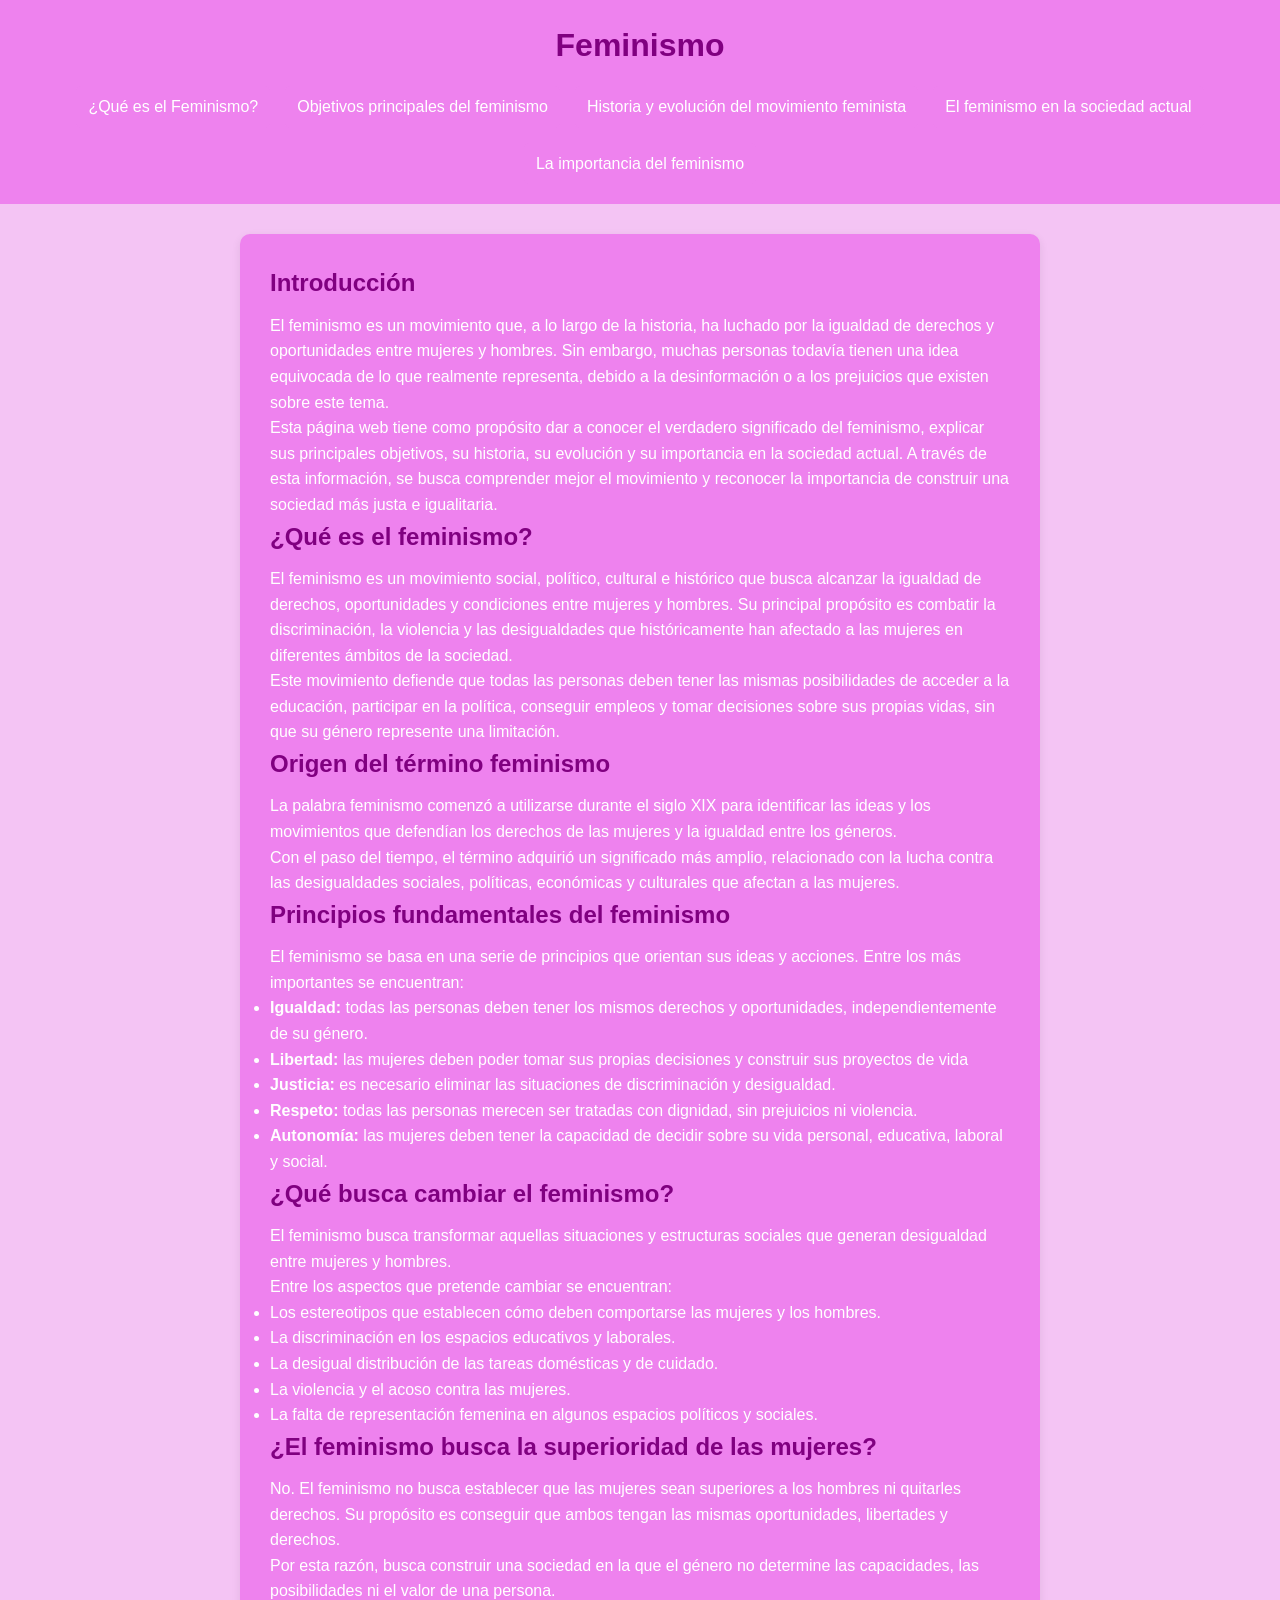
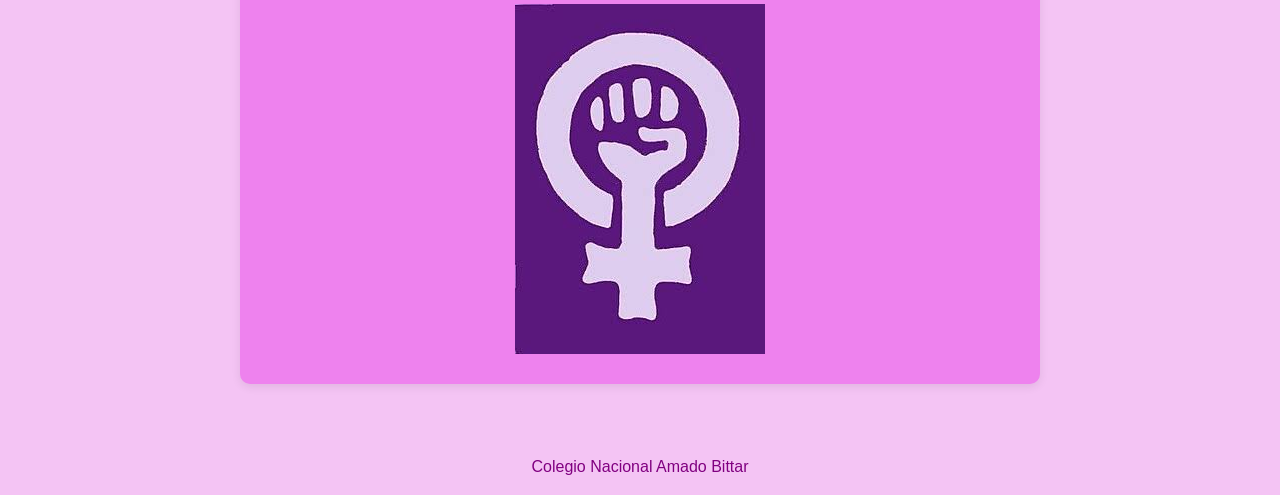
<file: index.html>
<!DOCTYPE html>
<html lang="es">
<head>
    <meta charset="UTF-8">
    <meta name="viewport" content="width=device-width, initial-scale=1.0">
    <title>Feminismo</title>
    <link rel="stylesheet" href="estilos.css">
</head>
<body>

    <header>
        <h1>Feminismo</h1>

        <nav>
            <a href="index.html">¿Qué es el Feminismo?</a>
            <a href="seccion2.html">Objetivos principales del feminismo</a>
            <a href="seccion3.html">Historia y evolución del movimiento feminista</a>
            <a href="seccion4.html">El feminismo en la sociedad actual</a>
            <a href="seccion5.html">La importancia del feminismo</a>
        </nav>
    </header>

    <div class="estructura">


        <main>
            <div class="contenedor" id="inicio">
                <h2>Introducción</h2>
                <p>
                El feminismo es un movimiento que, a lo largo de la historia, ha luchado por la igualdad de derechos y oportunidades entre mujeres y hombres. Sin embargo, muchas 
                personas todavía tienen una idea equivocada de lo que realmente representa, debido a la desinformación o a los prejuicios que existen sobre este tema. <br>
                Esta página web tiene como propósito dar a conocer el verdadero significado del feminismo, explicar sus principales objetivos, su historia, su evolución y su importancia 
                en la sociedad actual. A través de esta información, se busca comprender mejor el movimiento y reconocer la importancia de construir una sociedad más justa e igualitaria.
                </p>
                <h2>¿Qué es el feminismo?</h2>
                <p>
                El feminismo es un movimiento social, político, cultural e histórico que busca alcanzar la igualdad de derechos, oportunidades y condiciones entre mujeres y hombres. 
                Su principal propósito es combatir la discriminación, la violencia y las desigualdades que históricamente han afectado a las mujeres en diferentes ámbitos de la sociedad. <br>
                Este movimiento defiende que todas las personas deben tener las mismas posibilidades de acceder a la educación, participar en la política, conseguir empleos y tomar 
                decisiones sobre sus propias vidas, sin que su género represente una limitación. <br>
                </p>
                <h2>Origen del término feminismo</h2>
                <p>
                La palabra feminismo comenzó a utilizarse durante el siglo XIX para identificar las ideas y los movimientos que defendían los derechos de las mujeres y la igualdad entre 
                los géneros. <br>
                Con el paso del tiempo, el término adquirió un significado más amplio, relacionado con la lucha contra las desigualdades sociales, políticas, económicas y culturales que 
                afectan a las mujeres.
                </p>
                <h2>Principios fundamentales del feminismo</h2>
                <p>
                El feminismo se basa en una serie de principios que orientan sus ideas y acciones. Entre los más importantes se encuentran:
                <ul>
                    <li><strong>Igualdad:</strong> todas las personas deben tener los mismos derechos y oportunidades, independientemente de su género.</li>
                    <li><strong>Libertad:</strong> las mujeres deben poder tomar sus propias decisiones y construir sus proyectos de vida</li>
                    <li><strong>Justicia:</strong> es necesario eliminar las situaciones de discriminación y desigualdad.</li>
                    <li><strong>Respeto:</strong> todas las personas merecen ser tratadas con dignidad, sin prejuicios ni violencia.</li>
                    <li><strong>Autonomía:</strong> las mujeres deben tener la capacidad de decidir sobre su vida personal, educativa, laboral y social.</li>
                </ul>
                </p>
                <h2>¿Qué busca cambiar el feminismo?</h2>
                <p>
                El feminismo busca transformar aquellas situaciones y estructuras sociales que generan desigualdad entre mujeres y hombres. <br>
                Entre los aspectos que pretende cambiar se encuentran:
                <ul>
                <li>Los estereotipos que establecen cómo deben comportarse las mujeres y los hombres.</li>
                <li>La discriminación en los espacios educativos y laborales.</li>
                <li>La desigual distribución de las tareas domésticas y de cuidado.</li>
                <li>La violencia y el acoso contra las mujeres.</li>
                <li>La falta de representación femenina en algunos espacios políticos y sociales.</li>
                </ul>
                </p>
                <h2>¿El feminismo busca la superioridad de las mujeres?</h2>
                <p>
                No. El feminismo no busca establecer que las mujeres sean superiores a los hombres ni quitarles derechos. Su propósito es conseguir que ambos tengan 
                las mismas oportunidades, libertades y derechos. <br>
                Por esta razón, busca construir una sociedad en la que el género no determine las capacidades, las posibilidades ni el valor de una persona.
                </p>
                <img src="feminismo.jpg" alt="feminismo">
            </div>
        </main>

    </div>

    <footer>
        <p>Colegio Nacional Amado Bittar</p>
    </footer>

</body>
</html>
</file>
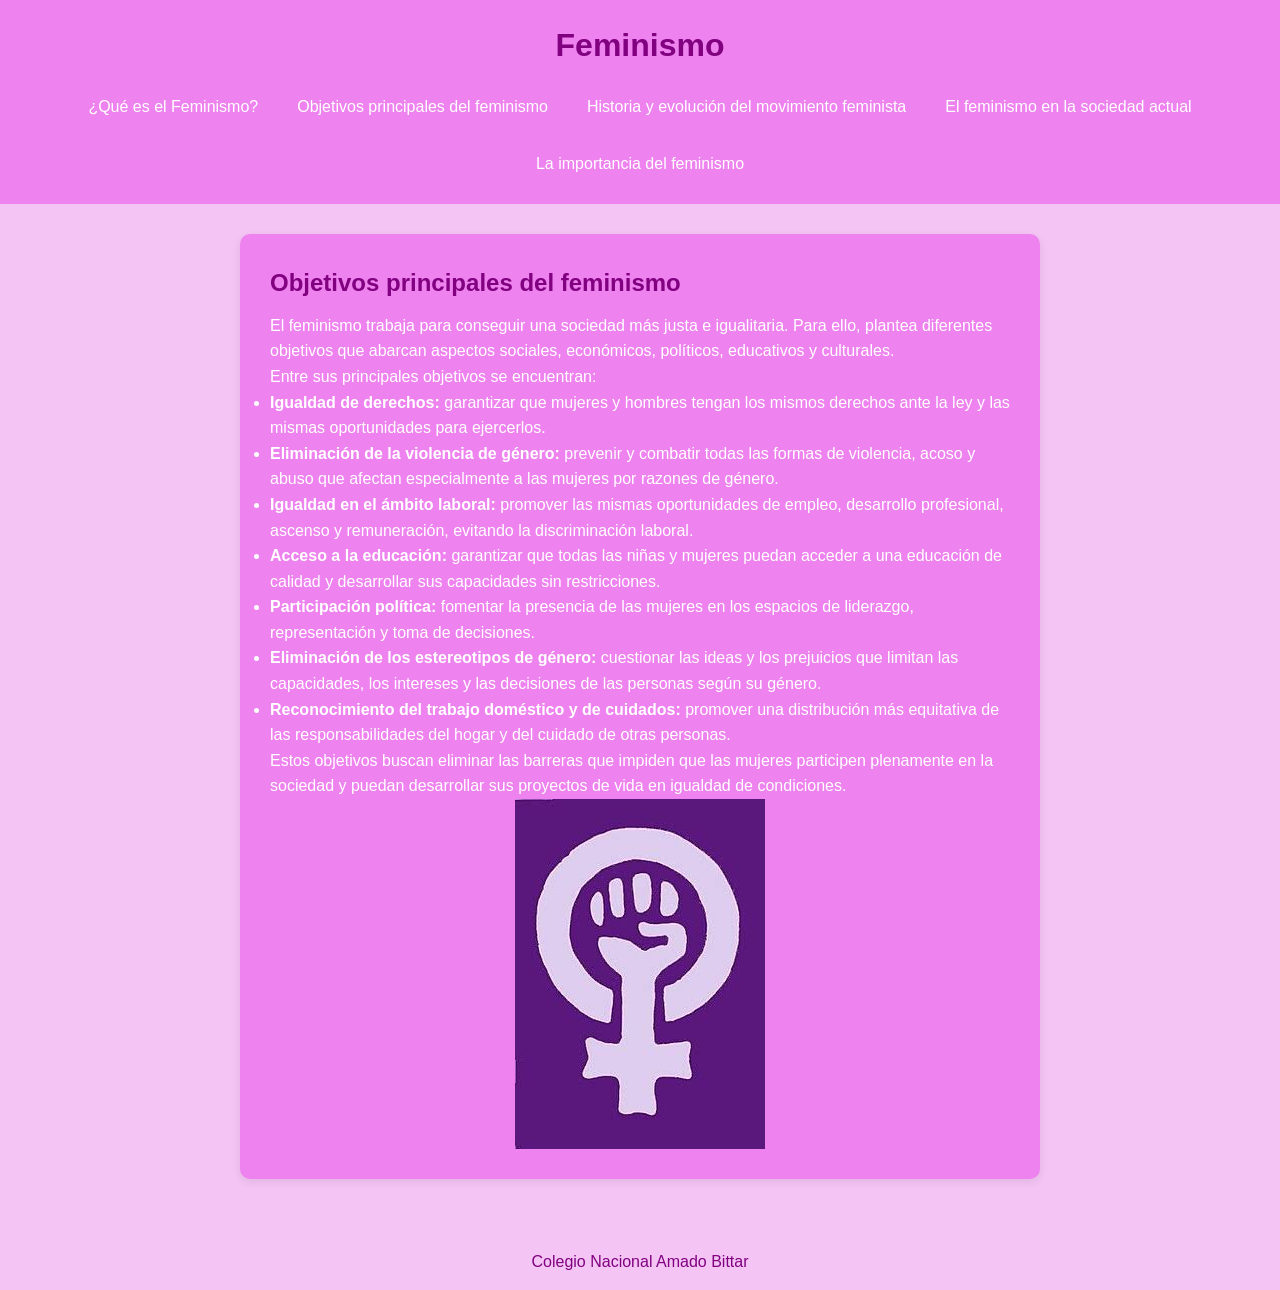
<file: seccion2.html>
<!DOCTYPE html>
<html lang="es">
<head>
    <meta charset="UTF-8">
    <meta name="viewport" content="width=device-width, initial-scale=1.0">
    <title>Feminismo</title>
    <link rel="stylesheet" href="estilos.css">
</head>
<body>

    <header>
        <h1>Feminismo</h1>

        <nav>
            <a href="index.html">¿Qué es el Feminismo?</a>
            <a href="seccion2.html">Objetivos principales del feminismo</a>
            <a href="seccion3.html">Historia y evolución del movimiento feminista</a>
            <a href="seccion4.html">El feminismo en la sociedad actual</a>
            <a href="seccion5.html">La importancia del feminismo</a>
        </nav>
    </header>

    <div class="estructura">


        <main>
            <div class="contenedor" id="inicio">
                <h2>Objetivos principales del feminismo</h2>
                <p>
                El feminismo trabaja para conseguir una sociedad más justa e igualitaria. Para ello, plantea diferentes 
                objetivos que abarcan aspectos sociales, económicos, políticos, educativos y culturales. <br>
                Entre sus principales objetivos se encuentran:
                <ul>
                <li><strong>Igualdad de derechos:</strong> garantizar que mujeres y hombres tengan los mismos derechos ante la ley y las mismas oportunidades para ejercerlos.</li>
                <li><strong>Eliminación de la violencia de género:</strong> prevenir y combatir todas las formas de violencia, acoso y abuso que afectan especialmente a las mujeres por razones de género.</li>
                <li><strong>Igualdad en el ámbito laboral:</strong> promover las mismas oportunidades de empleo, desarrollo profesional, ascenso y remuneración, evitando la discriminación laboral.</li>
                <li><strong>Acceso a la educación:</strong> garantizar que todas las niñas y mujeres puedan acceder a una educación de calidad y desarrollar sus capacidades sin restricciones.</li>
                <li><strong>Participación política:</strong> fomentar la presencia de las mujeres en los espacios de liderazgo, representación y toma de decisiones.</li>
                <li><strong>Eliminación de los estereotipos de género:</strong> cuestionar las ideas y los prejuicios que limitan las capacidades, los intereses y las decisiones de las personas según su género.</li>
                <li><strong>Reconocimiento del trabajo doméstico y de cuidados:</strong> promover una distribución más equitativa de las responsabilidades del hogar y del cuidado de otras personas.</li>
                Estos objetivos buscan eliminar las barreras que impiden que las mujeres participen plenamente en la sociedad y puedan desarrollar sus proyectos de vida en igualdad de condiciones.
                </ul>
                </p>
                <img src="feminismo.jpg" alt="feminismo">
            </div>
        </main>

    </div>

    <footer>
        <p>Colegio Nacional Amado Bittar</p>
    </footer>

</body>
</html>
</file>
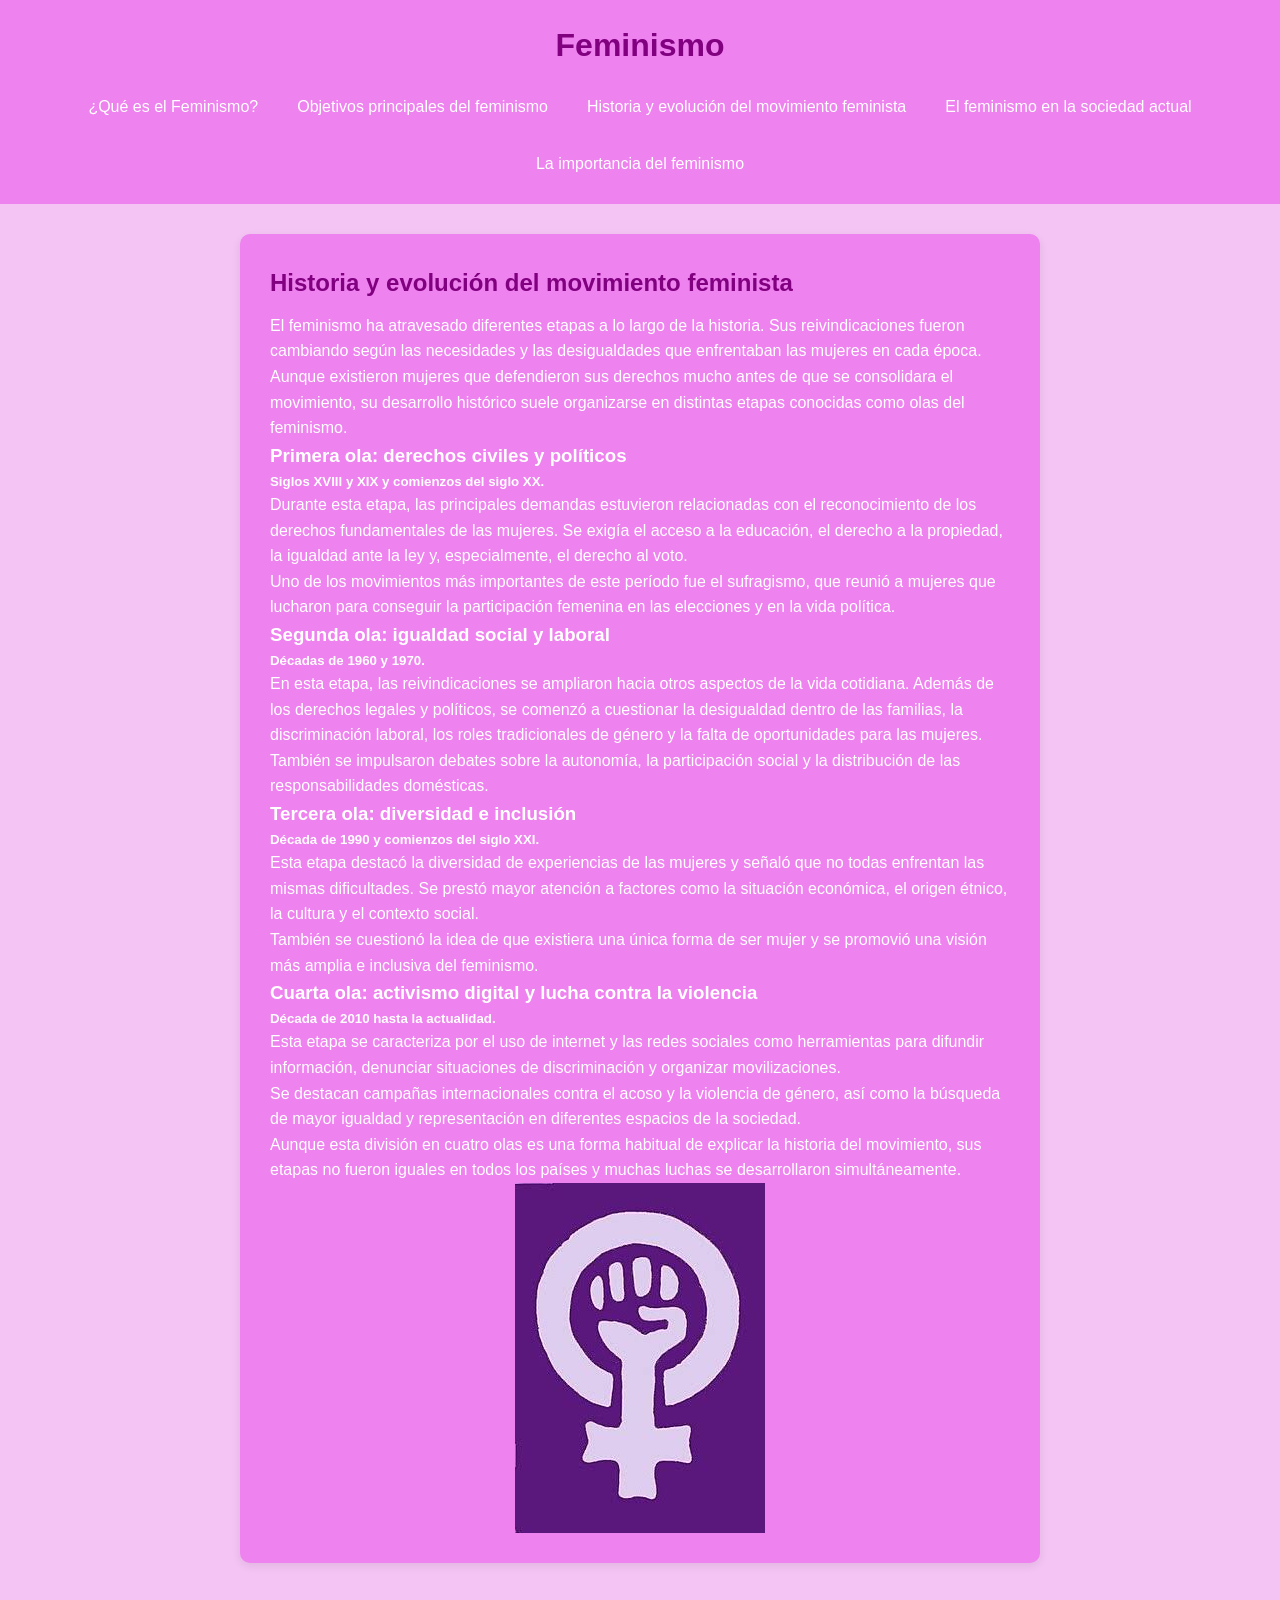
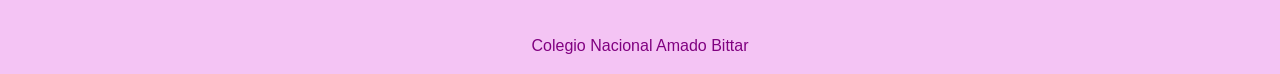
<file: seccion3.html>
<!DOCTYPE html>
<html lang="es">
<head>
    <meta charset="UTF-8">
    <meta name="viewport" content="width=device-width, initial-scale=1.0">
    <title>Feminismo</title>
    <link rel="stylesheet" href="estilos.css">
</head>
<body>

    <header>
        <h1>Feminismo</h1>

        <nav>
            <a href="index.html">¿Qué es el Feminismo?</a>
            <a href="seccion2.html">Objetivos principales del feminismo</a>
            <a href="seccion3.html">Historia y evolución del movimiento feminista</a>
            <a href="seccion4.html">El feminismo en la sociedad actual</a>
            <a href="seccion5.html">La importancia del feminismo</a>
        </nav>
    </header>

    <div class="estructura">


        <main>
            <div class="contenedor" id="inicio">
               <h2>Historia y evolución del movimiento feminista</h2>
                <p>
                El feminismo ha atravesado diferentes etapas a lo largo de la historia. Sus reivindicaciones fueron cambiando según las necesidades 
                y las desigualdades que enfrentaban las mujeres en cada época. <br>
                Aunque existieron mujeres que defendieron sus derechos mucho antes de que se consolidara el movimiento, su desarrollo histórico 
                suele organizarse en distintas etapas conocidas como olas del feminismo.
                </p>
                 <h3>Primera ola: derechos civiles y políticos</h3>
                 <h5>Siglos XVIII y XIX y comienzos del siglo XX.</h5>
                 <p>
                    Durante esta etapa, las principales demandas estuvieron relacionadas con el reconocimiento de los derechos fundamentales de las 
                    mujeres. Se exigía el acceso a la educación, el derecho a la propiedad, la igualdad ante la ley y, especialmente, el derecho al voto. <br>
                    Uno de los movimientos más importantes de este período fue el sufragismo, que reunió a mujeres que lucharon para conseguir la 
                    participación femenina en las elecciones y en la vida política.
                 </p>
                 <h3>Segunda ola: igualdad social y laboral</h3>
                 <h5>Décadas de 1960 y 1970.</h5>
                 <p>
                    En esta etapa, las reivindicaciones se ampliaron hacia otros aspectos de la vida cotidiana. Además de los derechos legales y políticos, 
                    se comenzó a cuestionar la desigualdad dentro de las familias, la discriminación laboral, los roles tradicionales de género y la falta de 
                    oportunidades para las mujeres. <br>
                    También se impulsaron debates sobre la autonomía, la participación social y la distribución de las responsabilidades domésticas.
                 </p>
                 <h3>Tercera ola: diversidad e inclusión</h3>
                 <h5>Década de 1990 y comienzos del siglo XXI.</h5>
                 <p>
                    Esta etapa destacó la diversidad de experiencias de las mujeres y señaló que no todas enfrentan las mismas dificultades. Se prestó mayor 
                    atención a factores como la situación económica, el origen étnico, la cultura y el contexto social. <br>
                    También se cuestionó la idea de que existiera una única forma de ser mujer y se promovió una visión más amplia e inclusiva del feminismo.
                 </p>
                 <h3>Cuarta ola: activismo digital y lucha contra la violencia</h3>
                 <h5>Década de 2010 hasta la actualidad.</h5>
                 <p>
                    Esta etapa se caracteriza por el uso de internet y las redes sociales como herramientas para difundir información, denunciar situaciones de 
                    discriminación y organizar movilizaciones. <br>
                    Se destacan campañas internacionales contra el acoso y la violencia de género, así como la búsqueda de mayor igualdad y representación en 
                    diferentes espacios de la sociedad.
                 </p>
                 <p>
                    Aunque esta división en cuatro olas es una forma habitual de explicar la historia del movimiento, sus etapas no fueron iguales en todos los 
                    países y muchas luchas se desarrollaron simultáneamente.
                 </p>
                 <img src="feminismo.jpg" alt="feminismo">
            </div>
        </main>

    </div>

    <footer>
        <p>Colegio Nacional Amado Bittar</p>
    </footer>

</body>
</html>
</file>
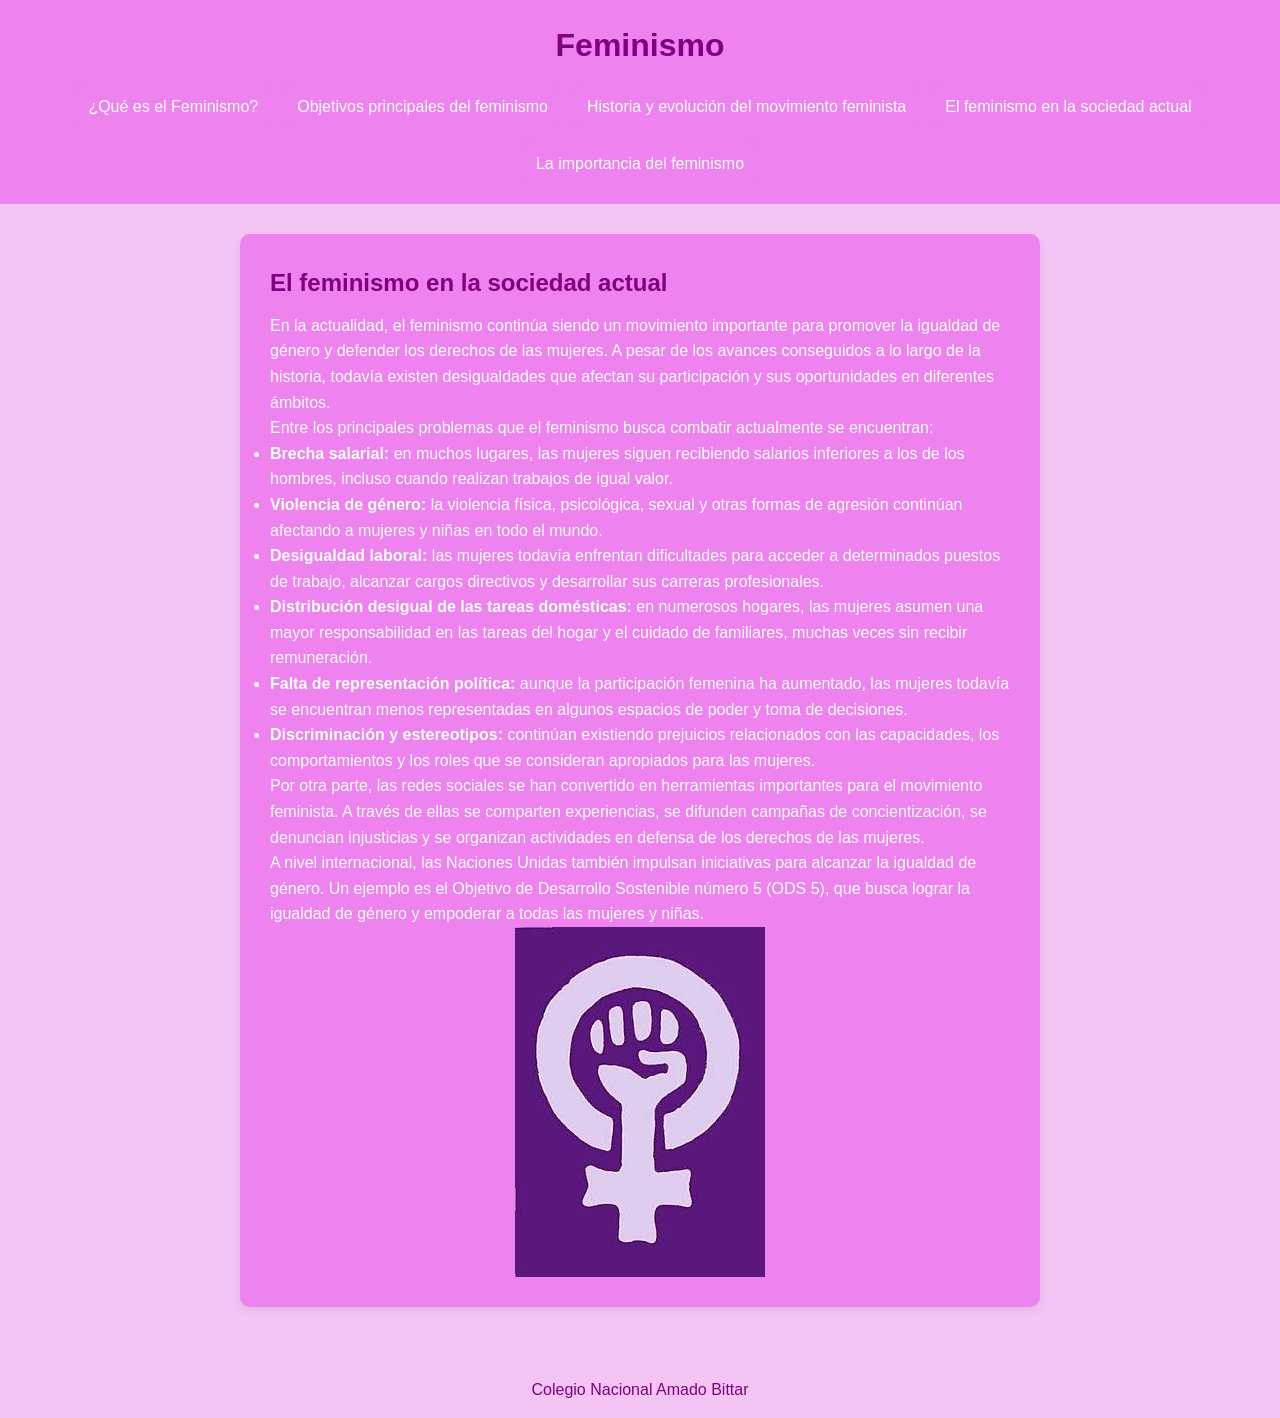
<file: seccion4.html>
<!DOCTYPE html>
<html lang="es">
<head>
    <meta charset="UTF-8">
    <meta name="viewport" content="width=device-width, initial-scale=1.0">
    <title>Feminismo</title>
    <link rel="stylesheet" href="estilos.css">
</head>
<body>

    <header>
        <h1>Feminismo</h1>

        <nav>
            <a href="index.html">¿Qué es el Feminismo?</a>
            <a href="seccion2.html">Objetivos principales del feminismo</a>
            <a href="seccion3.html">Historia y evolución del movimiento feminista</a>
            <a href="seccion4.html">El feminismo en la sociedad actual</>
            <a href="seccion5.html">La importancia del feminismo</a>
        </nav>
    </header>

    <div class="estructura">


        <main>
            <div class="contenedor" id="inicio">
                <h2>El feminismo en la sociedad actual</h2>
                <p>
                    En la actualidad, el feminismo continúa siendo un movimiento importante para promover la igualdad de género y defender los 
                    derechos de las mujeres. A pesar de los avances conseguidos a lo largo de la historia, todavía existen desigualdades que afectan 
                    su participación y sus oportunidades en diferentes ámbitos. <br>
                    Entre los principales problemas que el feminismo busca combatir actualmente se encuentran:
                    <ul>
                        <li><strong>Brecha salarial:</strong> en muchos lugares, las mujeres siguen recibiendo salarios inferiores a los de los hombres, incluso cuando realizan trabajos de igual valor.</li>
                        <li><strong>Violencia de género:</strong> la violencia física, psicológica, sexual y otras formas de agresión continúan afectando a mujeres y niñas en todo el mundo.</li>
                        <li><strong>Desigualdad laboral:</strong> las mujeres todavía enfrentan dificultades para acceder a determinados puestos de trabajo, alcanzar cargos directivos y desarrollar sus carreras profesionales.</li>
                        <li><strong>Distribución desigual de las tareas domésticas:</strong> en numerosos hogares, las mujeres asumen una mayor responsabilidad en las tareas del hogar y el cuidado de familiares, muchas veces sin recibir remuneración.</li>
                        <li><strong>Falta de representación política:</strong> aunque la participación femenina ha aumentado, las mujeres todavía se encuentran menos representadas en algunos espacios de poder y toma de decisiones.</li>
                        <li><strong>Discriminación y estereotipos:</strong> continúan existiendo prejuicios relacionados con las capacidades, los comportamientos y los roles que se consideran apropiados para las mujeres.</li>
                    </ul>
                    Por otra parte, las redes sociales se han convertido en herramientas importantes para el movimiento feminista. A través de ellas se comparten experiencias, se difunden campañas de concientización, se denuncian injusticias y se organizan actividades en defensa 
                    de los derechos de las mujeres. <br>
                    A nivel internacional, las Naciones Unidas también impulsan iniciativas para alcanzar la igualdad de género. Un ejemplo es el Objetivo de Desarrollo Sostenible número 5 (ODS 5), que busca lograr la igualdad de género y empoderar a todas las mujeres y niñas.
                </p>
                <img src="feminismo.jpg" alt="Feminismo">
        </main>
    </div>

    <footer>
        <p>Colegio Nacional Amado Bittar</p>
    </footer>

</body>
</html>
</file>
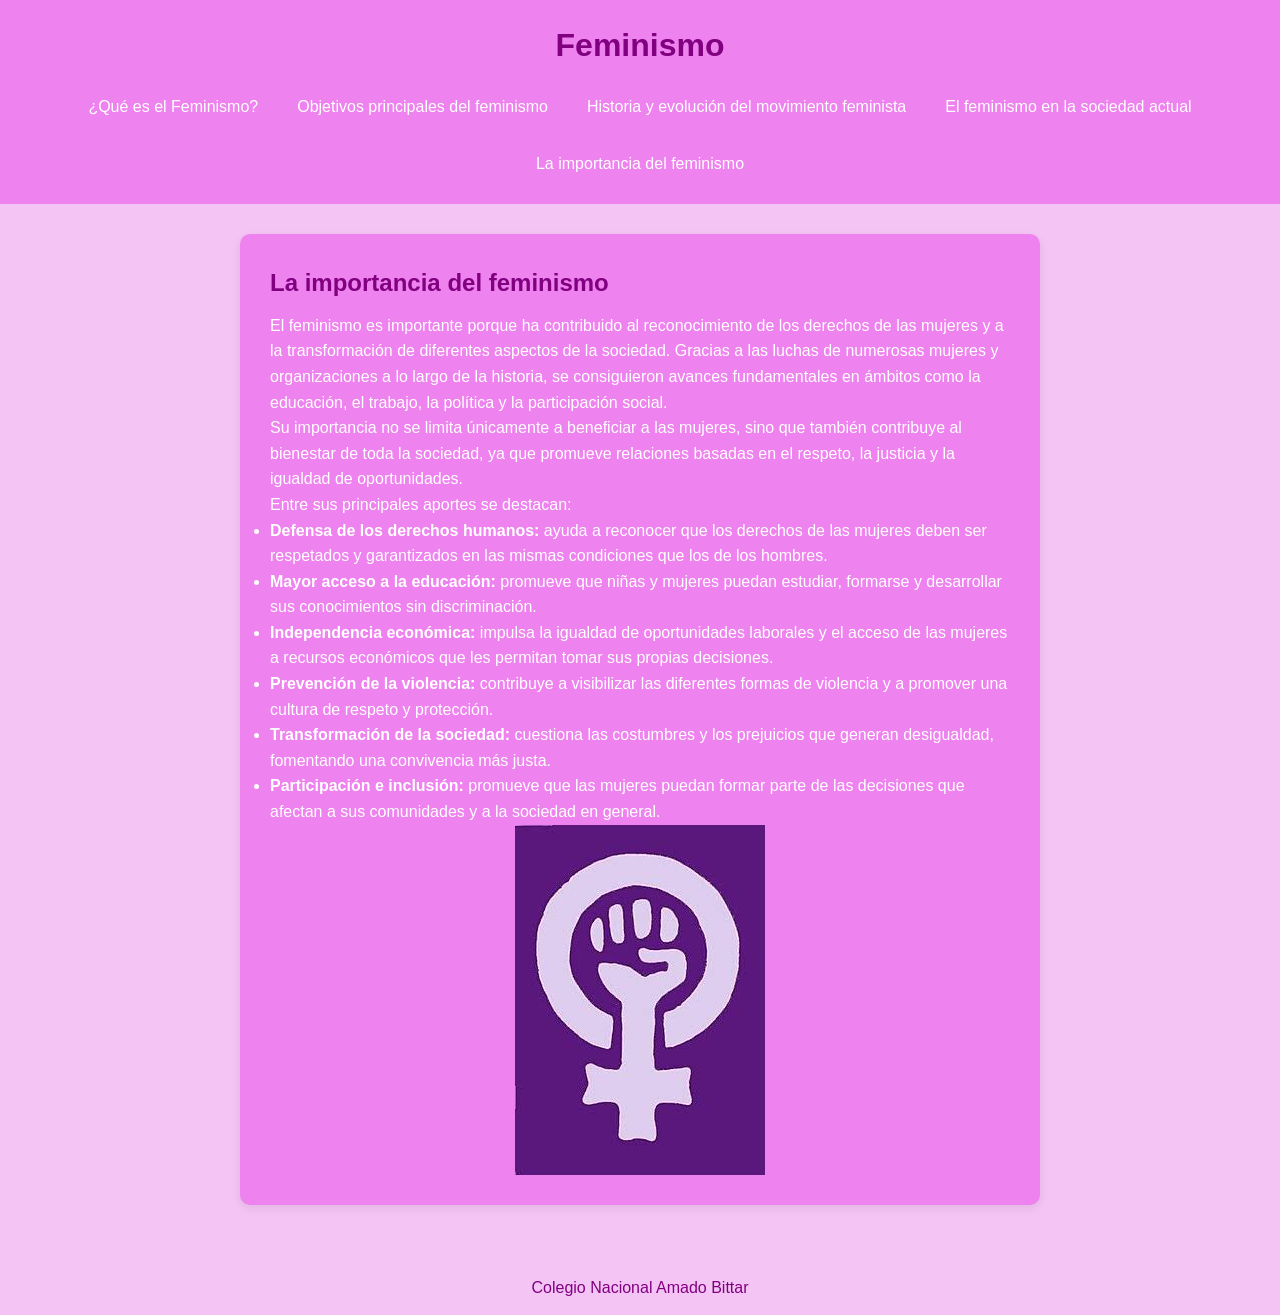
<file: seccion5.html>
<!DOCTYPE html>
<html lang="es">
<head>
    <meta charset="UTF-8">
    <meta name="viewport" content="width=device-width, initial-scale=1.0">
    <title>Feminismo</title>
    <link rel="stylesheet" href="estilos.css">
</head>
<body>

    <header>
        <h1>Feminismo</h1>

        <nav>
            <a href="index.html">¿Qué es el Feminismo?</a>
            <a href="seccion2.html">Objetivos principales del feminismo</a>
            <a href="seccion3.html">Historia y evolución del movimiento feminista</a>
            <a href="seccion4.html">El feminismo en la sociedad actual</a>
            <a href="seccion5.html">La importancia del feminismo</a>
        </nav>
    </header>

    <div class="estructura">


        <main>
            <div class="contenedor" id="inicio">
                <h2>La importancia del feminismo</h2>
                <p>
                    El feminismo es importante porque ha contribuido al reconocimiento de los derechos de las mujeres y a la transformación 
                    de diferentes aspectos de la sociedad. Gracias a las luchas de numerosas mujeres y organizaciones a lo largo de la historia, 
                    se consiguieron avances fundamentales en ámbitos como la educación, el trabajo, la política y la participación social. <br>
                    Su importancia no se limita únicamente a beneficiar a las mujeres, sino que también contribuye al bienestar de toda la sociedad, 
                    ya que promueve relaciones basadas en el respeto, la justicia y la igualdad de oportunidades. <br>
                    Entre sus principales aportes se destacan:
                    <ul>
                        <li><strong>Defensa de los derechos humanos:</strong> ayuda a reconocer que los derechos de las mujeres deben ser respetados y garantizados en las mismas condiciones que los de los hombres.</li>
                        <li><strong>Mayor acceso a la educación:</strong> promueve que niñas y mujeres puedan estudiar, formarse y desarrollar sus conocimientos sin discriminación.</li>
                        <li><strong>Independencia económica:</strong> impulsa la igualdad de oportunidades laborales y el acceso de las mujeres a recursos económicos que les permitan tomar sus propias decisiones.</li>
                        <li><strong>Prevención de la violencia:</strong> contribuye a visibilizar las diferentes formas de violencia y a promover una cultura de respeto y protección.</li>
                        <li><strong>Transformación de la sociedad:</strong> cuestiona las costumbres y los prejuicios que generan desigualdad, fomentando una convivencia más justa.</li>
                        <li><strong>Participación e inclusión:</strong> promueve que las mujeres puedan formar parte de las decisiones que afectan a sus comunidades y a la sociedad en general.</li>
                    </ul>
                </p>
                <img src="feminismo.jpg" alt="feminismo">
            </div>
        </main>

    </div>

    <footer>
        <p>Colegio Nacional Amado Bittar</p>
    </footer>

</body>
</html>
</file>
<file: estilos.css>
/* Estilos generales */
* {
    margin: 0;
    padding: 0;
    box-sizing: border-box;
}

html {
    scroll-behavior: smooth;
}

body {
    font-family: Arial, sans-serif;
    background-color: rgb(244, 196, 244);
    color: white;
    line-height: 1.6;
}

/* Encabezado */
header {
    background-color:violet;
    color:purple;
    text-align: center;
    padding: 20px;
}

header h1 {
    margin-bottom: 15px;
}

/* Menú de navegación */
nav {
    display: flex;
    justify-content: center;
    flex-wrap: wrap;
    gap: 15px;
}

nav a {
    color: white;
    text-decoration: none;
    padding: 8px 12px;
    border-radius: 5px;
}


/* Contenido principal */
main {
    padding: 30px 15px;
}

.contenedor {
    background-color: violet;
    max-width: 800px;
    margin: 0 auto 25px;
    padding: 30px;
    border-radius: 10px;
    box-shadow: 0 3px 10px #00000015;
    scroll-margin-top: 20px;
}

.contenedor h2 {
    color: purple;
    margin-bottom: 10px;
}

/* Pie de página */
footer {
    color:purple;
    text-align: center;
    padding: 15px;
}

/* Adaptación a celulares */
@media (max-width: 600px) {
    nav {
        flex-direction: column;
        gap: 5px;
    }

    .contenedor {
        padding: 20px;
    }
}

a {
    background-color: violet;
}

img {
    display: block;
   margin: 0 auto;
   max-width: 50%;  
   height: auto;
}
</file>
